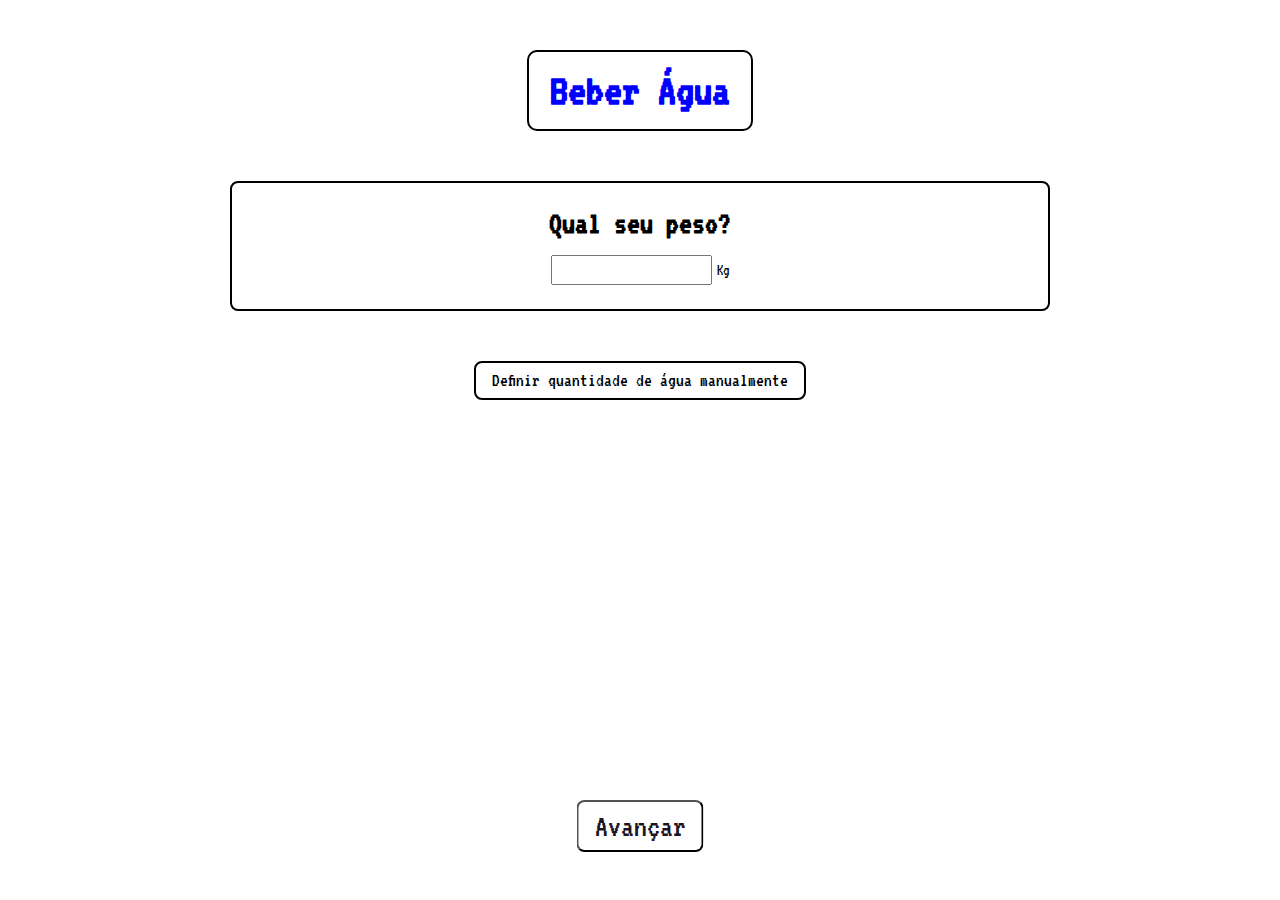
<file: index.html>
<!DOCTYPE html>
<html lang="en">
<head>
    <meta charset="UTF-8">
    <meta name="viewport" content="width=device-width, initial-scale=1.0">
    <title>Escolher</title>
    <link rel="stylesheet" href="./global.css">
    <link rel="preconnect" href="https://fonts.googleapis.com">
    <link rel="preconnect" href="https://fonts.gstatic.com" crossorigin>
    <link href="https://fonts.googleapis.com/css2?family=VT323&display=swap" rel="stylesheet">
</head>
<body>
    <div class="title">
        <h1>Beber Água</h1>
    </div>
    <div class="qualpeso">
        <h2>Qual seu peso?</h2>
        <div class="pesocompleto">
            <input type="number" id="peso">
            <span>Kg</span>
        </div>
        
    </div>
    <div class="quantidadeagua esconderdiv">
        <h2>Quanta água quer beber por dia?</h2>
        <div class="qtdaguacompleto">
            <input type="number" id="qtdagua"><span>ml</span>
        </div>
        
    </div>
    <div class="mudarblocodiv">
        <button onclick="mudarbloco()" id="mudarbloco">Definir quantidade de água manualmente</button>
    </div>
    <button onclick="calcularagua()" id="calcularagua">Avançar</button>
    <div class="calcularemostrar">
        <p>Você precisa de</p>
        <span id="resultado">3000ml</span>
        <p>de água</p>
        <div class="escolha">
            <button onclick="fecharmodal()">Cancelar</button>
            <button onclick="aceitarmodal()">Aceitar</button>
        </div>
    </div>
    <script src="./quantidade.js"></script>
</body>
</html>
</file>
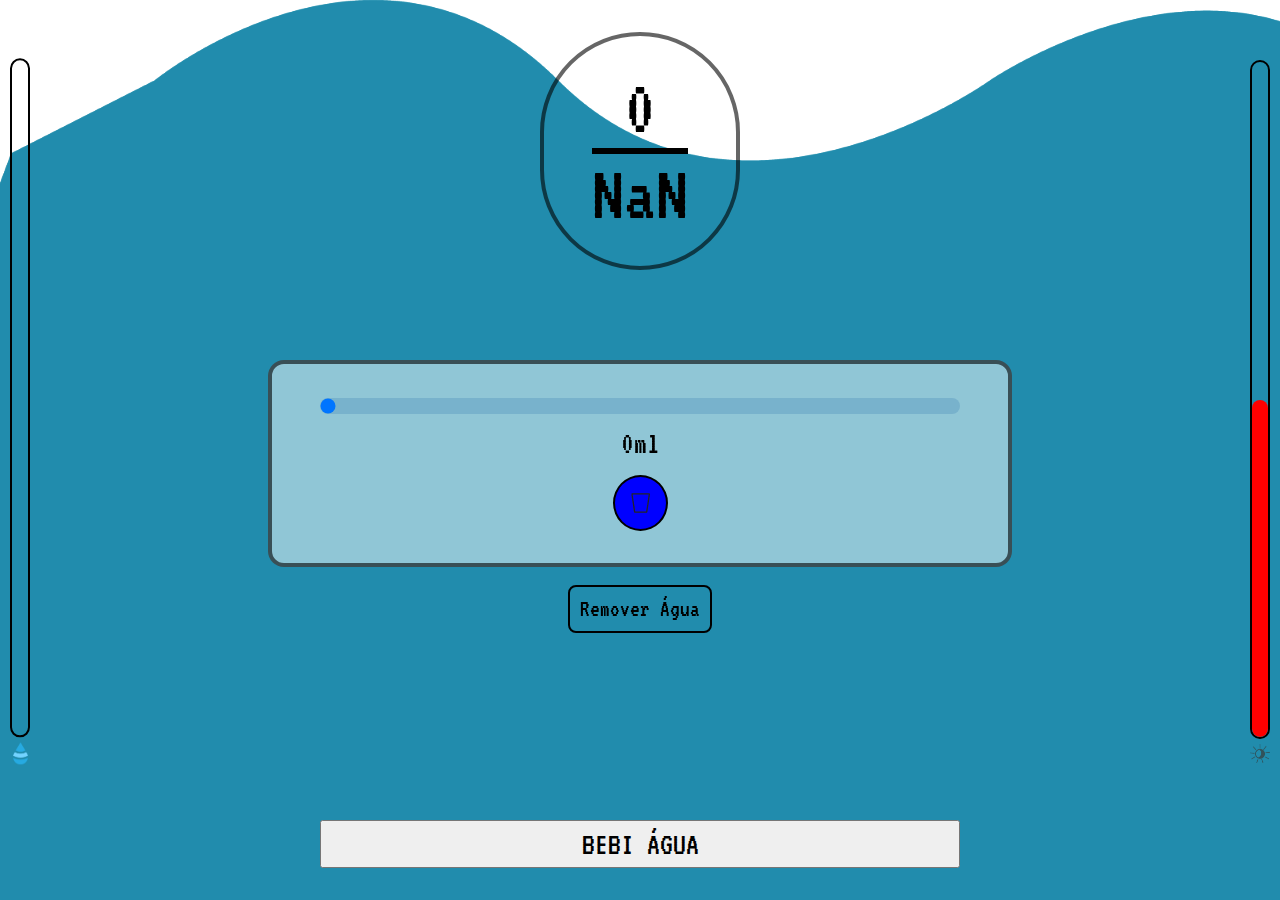
<file: controleagua.html>
<!DOCTYPE html>
<html lang="en">
<head>
    <meta charset="UTF-8">
    <meta name="viewport" content="width=device-width, initial-scale=1.0">
    <title>Hidratar</title>
    <link rel="stylesheet" href="./global.css">
    <link rel="preconnect" href="https://fonts.googleapis.com">
    <link rel="preconnect" href="https://fonts.gstatic.com" crossorigin>
    <link href="https://fonts.googleapis.com/css2?family=VT323&display=swap" rel="stylesheet">
</head>
<body>
    <div class="controleml">
        <span id="mlbebido">1500</span>
        <div class="linha"></div>
        <span id="mltotal">3000</span>
    </div>
    <div class="leftbaragua">
        <div class="barraesquerda">
            <div class="progressoagua"></div>
        </div>
        
        <img src="./images/water.png" width="15px" alt="agua">
    </div>
    <div class="rightbardia">
        <div class="barradireita">
            <div class="progressodia"></div>
        </div>
        
        <img src="./images/sol.png" width="20px" alt="sol">
    </div>
    <div class="copoeml">
        <input type="range" name="rangeml" id="rangeml" min="0" max="1000" step="50" value="0" oninput="mostrarnumero()">
        <span id="numeromlcopo">0ml</span>
        <button class="selecionarcopo"><img src="./images/copo.png" alt="selecionar copo"></button>
        <div class="listacopos">
            
        </div>
    </div>
    <button onclick="calcularagua()" id="adicionaragua">Bebi água</button>
    <button onclick="removeragua()" id="removeragua">Remover Água</button>
    

    <div id="listacoposmodal">
        <button id="200ml"><img src="./images/cups/200ml.png" alt=""></button>
        <button id="250ml"><img src="./images/cups/250ml.png" alt=""></button>
        <button id="300ml"><img src="./images/cups/300ml.png" alt=""></button>
        <button id="500ml"><img src="./images/cups/500ml.png" alt=""></button>
        <button id="750ml"><img src="./images/cups/750ml.png" alt=""></button>
        <button id="1000ml"><img src="./images/cups/1000ml.png" alt=""></button>
    </div>
    <div class="fundo">
        <img id="onda3" src="./images/watereffect/onda3.png" alt="agua3">
        <img id="onda2" src="./images/watereffect/onda2.png" alt="agua2">
        <img id="onda1" src="./images/watereffect/onda1.png" alt="agua1">
        <div class="completando"></div>
    </div>
    <script src="./controleagua.js"></script>
</body>
</html>
</file>
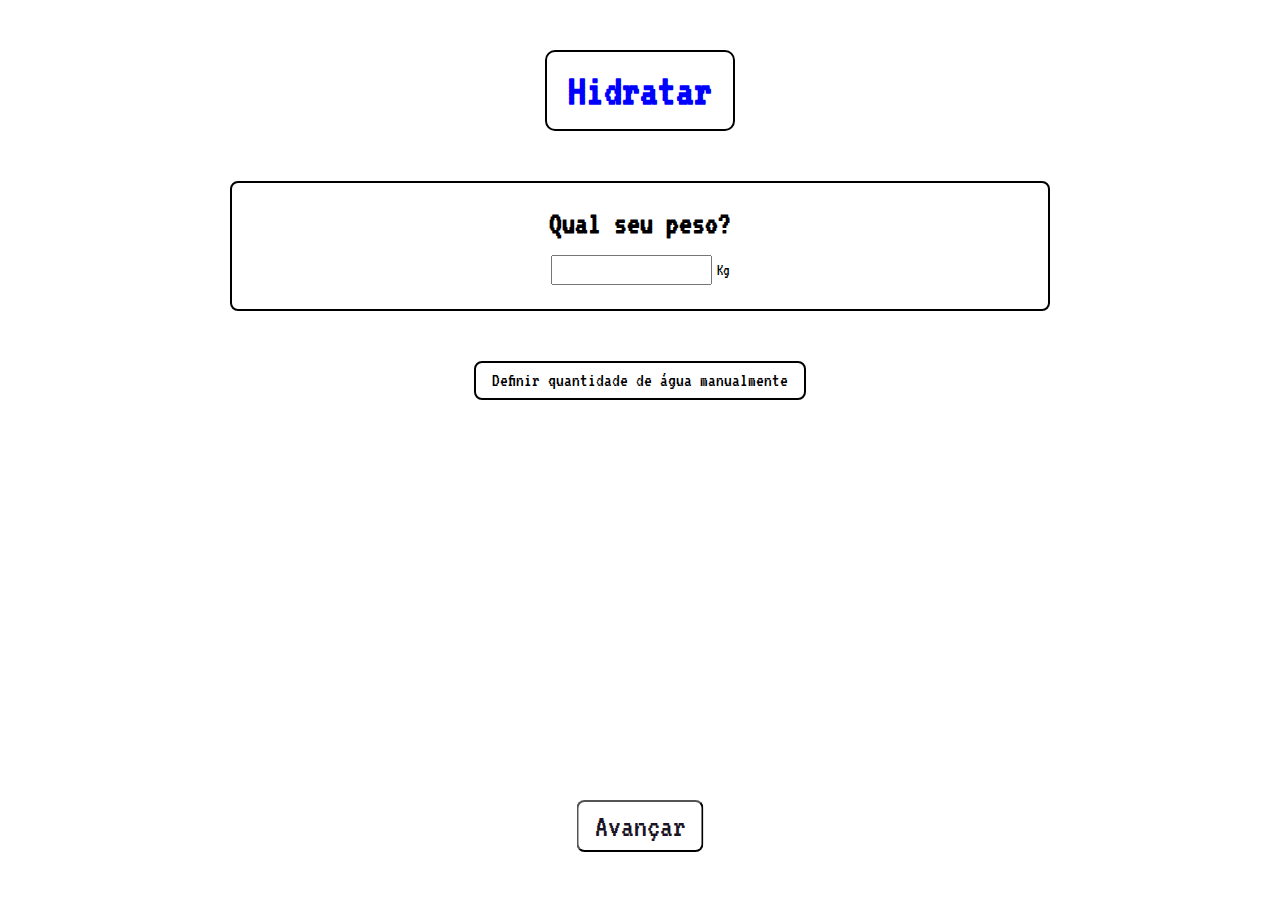
<file: quantidade.html>
<!DOCTYPE html>
<html lang="en">
<head>
    <meta charset="UTF-8">
    <meta name="viewport" content="width=device-width, initial-scale=1.0">
    <title>Escolher</title>
    <link rel="stylesheet" href="./global.css">
    <link rel="preconnect" href="https://fonts.googleapis.com">
    <link rel="preconnect" href="https://fonts.gstatic.com" crossorigin>
    <link href="https://fonts.googleapis.com/css2?family=VT323&display=swap" rel="stylesheet">
</head>
<body>
    <div class="title">
        <h1>Hidratar</h1>
    </div>
    <div class="qualpeso">
        <h2>Qual seu peso?</h2>
        <div class="pesocompleto">
            <input type="number" id="peso">
            <span>Kg</span>
        </div>
        
    </div>
    <div class="quantidadeagua esconderdiv">
        <h2>Quanta água quer beber por dia?</h2>
        <div class="qtdaguacompleto">
            <input type="number" id="qtdagua"><span>ml</span>
        </div>
        
    </div>
    <div class="mudarblocodiv">
        <button onclick="mudarbloco()" id="mudarbloco">Definir quantidade de água manualmente</button>
    </div>
    <button onclick="calcularagua()" id="calcularagua">Avançar</button>
    <div class="calcularemostrar">
        <p>Você precisa de</p>
        <span id="resultado">3000ml</span>
        <p>de água</p>
        <div class="escolha">
            <button onclick="fecharmodal()">Cancelar</button>
            <button onclick="aceitarmodal()">Aceitar</button>
        </div>
    </div>
    <script src="./quantidade.js"></script>
</body>
</html>
</file>
<file: global.css>
body{
    font-family: 'VT323', monospace;
    padding: 0;
    margin: 0;
    box-sizing: border-box;
    background-image: white;
    color: black;
}

h1, h2, h3, span, p{
    margin: 0;
}

.title{
    display: flex;
    
    margin: 0 auto;
    width: fit-content;
    padding: 1rem 1.3rem;
    margin-top: 50px;
    background-color: white;
    border: 2px solid black;
    border-radius: 10px;
    color: blue;
    font-size: 1.4rem;
}

.qualpeso{
    display: flex;
    flex-direction: column;
    width: 60%;
    background-color: white;
    border: 2px solid black;
    border-radius: 8px;
    margin: 50px auto;
    padding: 1.5rem;
    justify-content: center;
    align-items: center;
    text-align: center;
}

.qualpeso > h2{
    font-size: 2rem;
    margin: 0 0 1rem 0;
}

.pesocompleto{
    display: flex;
    margin: 0 auto;
    width: 40%;
    justify-content: center;
    align-items: center;
    gap: 5px;
    
}
.pesocompleto input{
    width: 50%;
    height: 1.5rem;

}

.qtdaguacompleto{
    display: flex;
    margin: 0 auto;
    width: 40%;
    justify-content: center;
    align-items: center;
    gap: 5px;
}

.quantidadeagua{
    display: flex;
    flex-direction: column;
    width: 60%;
    background-color: white;
    border: 2px solid black;
    border-radius: 8px;
    margin: 50px auto;
    padding: 1.5rem;
    justify-content: center;
    align-items: center;
    text-align: center;
}

.quantidadeagua > h2{
    font-size: 2rem;
    margin: 0 0 1rem 0;
}

.qtdaguacompleto input{
    width: 50%;
    height: 1.5rem;
}

.esconderdiv{
    display: none;
}

.mudarblocodiv{
    display: flex;
    justify-content: center;
    align-items: center;
    margin: 50px auto;
    width: 60%;
}

.mudarblocodiv button{
    background-color: rgba(255, 255, 255, 0);
    color: rgb(0, 0, 0);
    border: 2px solid black;
    border-radius: 8px;
    padding: 0.5rem 1rem;
    font-family: 'VT323', monospace;
    font-size: 1.2rem;
}

#calcularagua{
    display:block;
    background-color: white;
    color: rgb(26, 20, 37);
    border-radius: 8px;
    padding: 0.5rem 1rem;
    font-family: 'VT323', monospace;
    font-size: 2rem;
    margin: 0 auto;
    position: fixed;
    left: 50%;
    transform: translate(-50%, 0);
    bottom: 3rem;
}

body{
    
    position: relative;
}
.calcularemostrar{
    display: none;
    flex-direction: column;
    width: 70%;
    margin: 0 auto;
    align-items: center;
    justify-content: center;
    background-color: white;
    font-size: 2rem;
    position: absolute;
    top: 50vh;
    left: 50%;
    transform:  translate(-50%, -70%);
    border: 2px solid black;
    border-radius: 8px;
    padding: 1.5rem;
    gap: 10px;
    text-align: center;

}

.calcularemostrar span{
    color: blue;
}

.escolha{
    width: 100%;
    display: flex;
    justify-content: space-evenly;
    padding: 1rem 0;
}



.escolha button{
    border: 2px solid black;
    border-radius: 16px;
    padding: 0.5rem 1rem;
    font-family: 'VT323', monospace;
    
}

.controleml{
    font-size: 5rem;
    display: flex;
    flex-direction: column;
    align-items: center;
    margin: 2rem auto;
    width: fit-content;
    padding: 2rem 3rem;
    border: 4px solid rgba(0, 0, 0, 0.6);
    border-radius: 20rem;
    background-color: transparent;
    display: flex;
    justify-content: space-evenly;
}

.linha{
    width: 100%;
    height: 0.4rem;
    background-color: black;
}

.leftbaragua{
    display: flex;
    justify-content: center;
    align-items: center; 
    flex-direction: column;
    position: absolute;
    z-index: 10;
    top: 50vh;
    left: 10px;
    transform: translate(0, -60%);
}

.barraesquerda{
    display: flex;
    height: 75vh;
    width: 1rem;
    border: 2px solid black;
    border-radius: 10px;
    z-index: 10;
    margin-bottom: 5px;
    position: relative;
    overflow: hidden;
}

.rightbardia{
    display: flex;
    justify-content: center;
    align-items: center;
    flex-direction: column;
    position: absolute;
    z-index: 10;
    top: 50vh;
    right: 10px;
    transform: translate(0, -60%);
}

.barradireita{
    display: flex;
    height: 75vh;
    width: 1rem;
    border: 2px solid black;
    border-radius: 10px;
    z-index: 10;
    margin-bottom: 5px;
    position: relative;
    overflow: hidden;
}

.progressoagua, .progressodia{
    display: flex;
    width: 100%;
    position: absolute;
    bottom: 0;
    overflow: hidden;
    z-index: 2;
    transition: 1s linear all;
}

.progressoagua{
    background-color: blue;
    border-radius: 8px;
    
}

.progressodia{
    background-color: red;
    border-radius: 8px;
}


.copoeml{
    display: flex;
    flex-direction: column;
    align-items: center;
    justify-content: center;
    margin: 10vh auto 2vh;
    width: 50vw;
    padding: 2rem 3rem;
    border: 4px solid rgba(0, 0, 0, 0.6);
    border-radius: 1rem;
    background-color: rgb(255, 255, 255,0.5);

    /* position: fixed;
    left: 50%;
    top: 50vh;
    transform: translate(-50%, -50%); */
}

.copoeml input{
    margin-bottom: 0.8rem;
    /* mudar o estilo do range */
    -webkit-appearance: none;
    width: 100%;
    height: 1rem;
    border-radius: 8px;
    background: #78b2cc;
    outline: none;
    -webkit-transition: 0.2s;
    transition: opacity 0.2s;
    
}

#numeromlcopo{
    font-size: 2rem;
}

.selecionarcopo{
    border: 2px solid black;
    background-color: blue;
    border-radius: 50%;
    padding: 1rem 1rem;
    display: flex;
    margin-top: 1rem;
}

#adicionaragua{
    display: flex;
    position: fixed;
    left: 50%;
    bottom: 2rem;
    transform: translate(-50%, 0);
    justify-content: center;
    align-items: center;
    width: 50%;
    height: 3rem;
    font-family:  'VT323', monospace;
    font-size: 2rem;
    text-transform: uppercase;
}


#listacoposmodal{
    display: none;
    grid:  repeat(2, 1fr) / repeat(3, 1fr);
    position: fixed;
    width: 50%;
    height: fit-content;
    justify-content: space-between;
    left: 50vw;
    transform: translate(-50%, 0%);
    gap: 10px;
    padding: 1rem;
    background-color: #78b2cc;
    border-radius: 8px;
    border: 2px solid black;
}

#listacoposmodal button{
    display: flex;
    justify-content: center;
    align-items: center;
    border: 2px solid black;
    border-radius: 50%;
    padding: 0.5rem 0.5rem;
    background-color: white;
    width: auto;
    height: auto;
}

#listacoposmodal button img{
    aspect-ratio: 1/1;
}

.mostralistacopos{
    display: grid;
}

#removeragua{
    display: flex;
    margin: 0 auto;
    border: 2px solid black;
    border-radius: 8px;
    padding: 10px;
    background-color: transparent;
    font-size: 1.5rem;
    font-family: 'VT323', monospace;
}

.fundo{
    position: fixed;
    z-index: -1;
    bottom: 0vh;
    left: -20%;
    transition: 1s linear all;
}

#onda3, #onda2, #onda1{
    display: flex;
    position: absolute;
    width: 200vw;
    overflow: hidden;
}

#onda3{
    z-index: -3;
    animation: ondafx1 2s ease-out infinite;
}

#onda2{
    z-index: -2;
    animation: ondafx2 2s linear infinite;
}

#onda1{
    z-index: -1;
    animation: ondafx3 2s linear infinite;
}

.completando{
    position: relative;
    bottom: -30vh;
    width: 200vw;
    height: 100vh;
    justify-content: center;
    align-items: center;
    margin: 0 auto;
    background-color: #218cad;
}

@keyframes ondafx1{
    0%{
        transform: translateX(-20%);
    }
    50%{
        transform: translateX(-10%);
    }
    100%{
        transform: translateX(-20%);
    }
}

@keyframes ondafx2{
    0%{
        transform: translateX(-10%);
    }
    50%{
        transform: translateX(-30%);
    }
    100%{
        transform: translateX(-10%);
    }
}

@keyframes ondafx3{
    0%{
        transform: translateX(-30%);
    }
    50%{
        transform: translateX(-15%);
    }
    100%{
        transform: translateX(-30%);
    }
}
</file>
